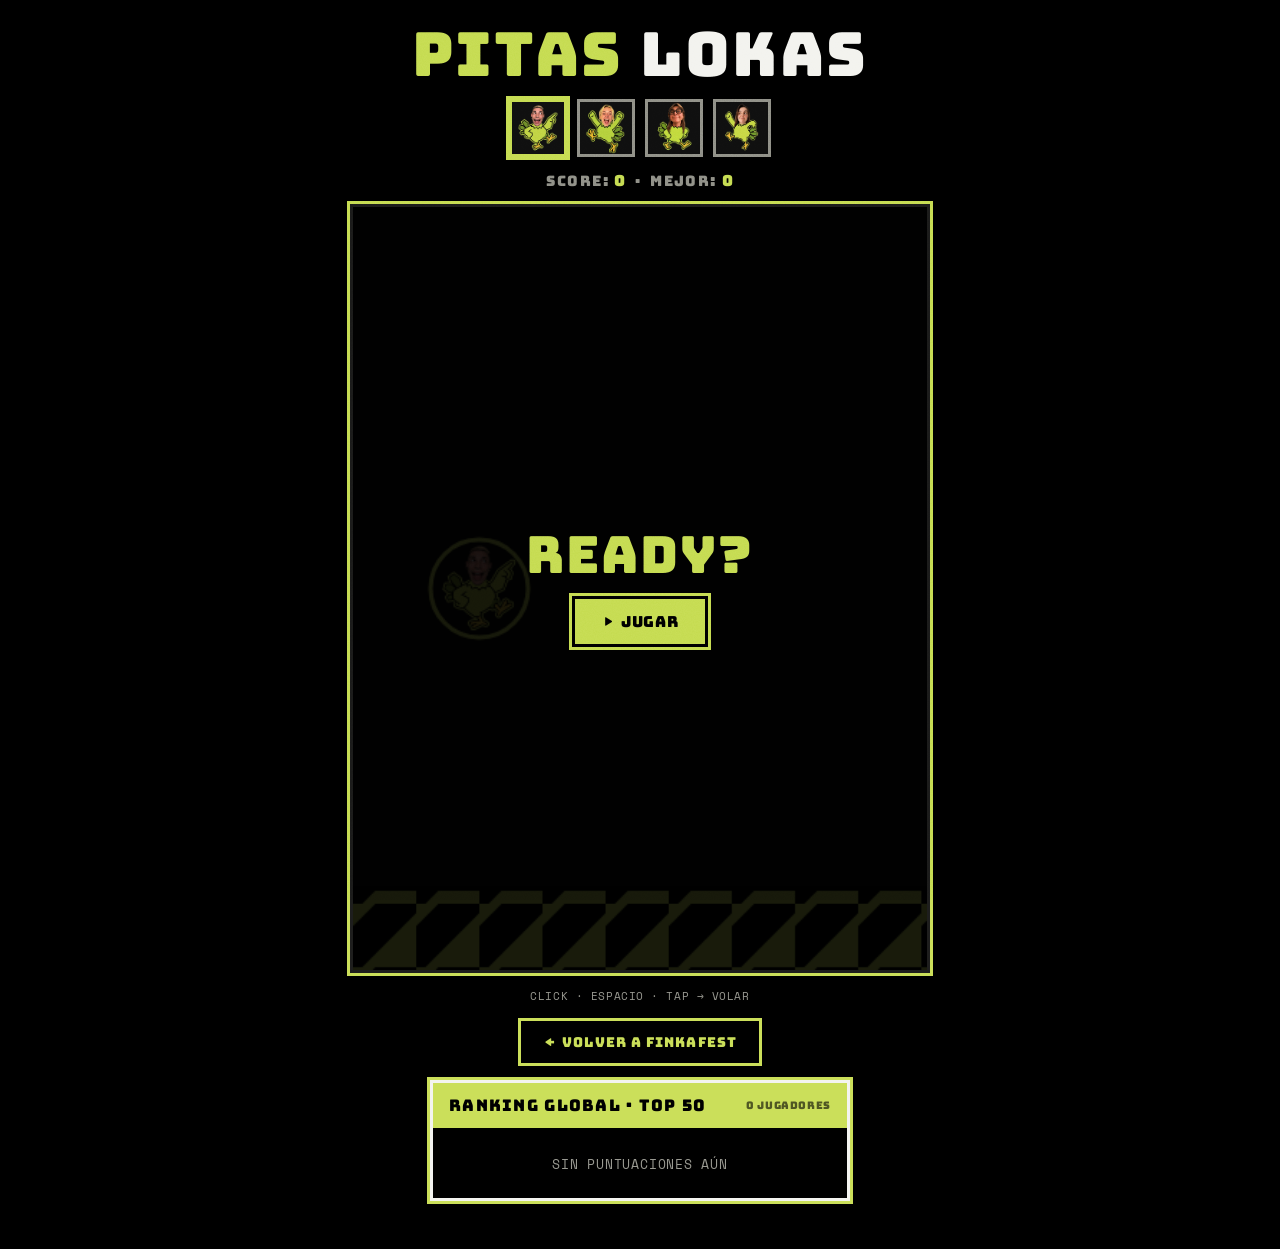
<file: gallibird.html>
<!DOCTYPE html>
<html lang="es">
<head>
  <meta charset="UTF-8">
  <meta name="viewport" content="width=device-width, initial-scale=1.0">
  <title>FINKAFEST · PITAS LOKAS</title>
  <link rel="icon" href="images/favicon.svg" type="image/svg+xml" />
  <link rel="preconnect" href="https://fonts.googleapis.com">
  <link href="https://fonts.googleapis.com/css2?family=Anton&family=Bungee&family=Space+Mono:wght@400;700&display=swap" rel="stylesheet">

  <!--
  ══════════════════════════════════════════════════════
   SETUP FIREBASE (2 minutos)
  ══════════════════════════════════════════════════════
  1. Ve a https://console.firebase.google.com
  2. Crear proyecto → cualquier nombre → continuar
  3. Build → Realtime Database → Create database → Test mode → Done
  4. En la pestaña "Data" verás la URL:
       https://TU-PROYECTO-default-rtdb.firebaseio.com
  5. Pega esa URL en FIREBASE_URL aquí abajo (sin barra al final):
  ══════════════════════════════════════════════════════
  -->

  <style>
    :root {
      --bg: #000;
      --ink: #f4f4f0;
      --ink-dim: #9a9a92;
      --green: #cbdf5a;
      --red: #d84242;
      --stencil: "Bungee", "Anton", system-ui, sans-serif;
      --body: "Space Mono", monospace;
    }

    * { box-sizing: border-box; margin: 0; padding: 0; }

    html, body {
      width: 100%;
      min-height: 100%;
      background: var(--bg);
      color: var(--ink);
      font-family: var(--body);
      overflow-x: hidden;
    }

    html {
      background-color: #000;
      background-image:
        repeating-linear-gradient(-45deg, #000 0 22px, var(--green) 22px 44px),
        repeating-linear-gradient(-45deg, #000 0 22px, var(--green) 22px 44px);
      background-size: 90px 100%, 90px 100%;
      background-position: left top, right top;
      background-repeat: no-repeat;
      background-attachment: fixed;
    }

    body::before {
      content: "";
      position: fixed;
      inset: 0;
      background-image: url("data:image/svg+xml;utf8,<svg xmlns='http://www.w3.org/2000/svg' width='240' height='240'><filter id='n'><feTurbulence type='fractalNoise' baseFrequency='0.9' numOctaves='2' stitchTiles='stitch'/><feColorMatrix values='0 0 0 0 0 0 0 0 0 0 0 0 0 0 0 0 0 0 0.35 0'/></filter><rect width='100%' height='100%' filter='url(%23n)'/></svg>");
      opacity: 0.4;
      mix-blend-mode: overlay;
      pointer-events: none;
      z-index: 100;
    }

    #wrapper {
      position: relative;
      z-index: 2;
      display: flex;
      flex-direction: column;
      align-items: center;
      gap: 14px;
      padding: 24px 16px 48px;
    }

    /* ── Title ──────────────────────────────── */
    #game-title {
      font-family: var(--stencil);
      font-size: clamp(2.2rem, 7vw, 3.8rem);
      text-transform: uppercase;
      color: var(--green);
      letter-spacing: 0.04em;
      line-height: 1;
    }
    #game-title span { color: var(--ink); }

    /* ── HUD ────────────────────────────────── */
    #hud {
      font-family: var(--stencil);
      font-size: 0.9rem;
      color: var(--ink-dim);
      letter-spacing: 0.1em;
      text-transform: uppercase;
    }
    #hud strong { color: var(--green); }

    /* ── Char picker ────────────────────────── */
    #char-select { display: flex; gap: 10px; }

    .char-btn {
      width: 58px;
      height: 58px;
      border: 3px solid var(--ink-dim);
      outline: 3px solid transparent;
      cursor: pointer;
      overflow: hidden;
      background: #111;
      padding: 0;
      border-radius: 0;
      transition: transform .08s, border-color .08s, outline-color .08s;
    }
    .char-btn img { width: 100%; height: 100%; object-fit: cover; display: block; pointer-events: none; }
    .char-btn:hover { transform: translate(-2px,-2px); border-color: var(--green); }
    .char-btn.active { border-color: var(--green); outline-color: var(--green); }

    /* ── Canvas wrap ────────────────────────── */
    #canvas-wrap { position: relative; }

    @media (min-width: 700px) {
      canvas {
        width: 580px;
        height: 769px;
      }
      #canvas-wrap { width: 580px; }
      #leaderboard { max-width: 580px; }
    }

    canvas {
      border: 3px solid var(--ink);
      outline: 3px solid var(--green);
      display: block;
      background: #000;
      cursor: pointer;
      image-rendering: -webkit-optimize-contrast;
    }

    /* ── Overlay ────────────────────────────── */
    #overlay {
      position: absolute;
      inset: 0;
      background: rgba(0,0,0,0.88);
      display: flex;
      flex-direction: column;
      align-items: center;
      justify-content: center;
      gap: 16px;
      z-index: 10;
    }

    #overlay-title {
      font-family: var(--stencil);
      font-size: clamp(2rem, 9vw, 3.2rem);
      text-transform: uppercase;
      color: var(--green);
      letter-spacing: 0.04em;
      line-height: 1;
    }

    #overlay-sub {
      font-family: var(--stencil);
      font-size: 0.95rem;
      color: var(--ink);
      letter-spacing: 0.08em;
      text-transform: uppercase;
      text-align: center;
    }

    /* Name input form */
    #name-form {
      display: flex;
      flex-direction: column;
      align-items: center;
      gap: 10px;
    }

    #name-label {
      font-family: var(--stencil);
      font-size: 0.75rem;
      color: var(--ink-dim);
      letter-spacing: 0.12em;
      text-transform: uppercase;
    }

    #name-input {
      background: #000;
      color: var(--green);
      border: 3px solid var(--green);
      font-family: var(--stencil);
      font-size: 1.5rem;
      letter-spacing: 0.15em;
      text-transform: uppercase;
      text-align: center;
      width: 220px;
      padding: 10px 14px;
      outline: none;
      border-radius: 0;
      caret-color: var(--green);
    }
    #name-input::placeholder { color: #333; }
    #name-input:focus { outline: 3px solid var(--ink); }

    .overlay-btn {
      display: inline-flex;
      align-items: center;
      gap: 10px;
      padding: 12px 26px;
      background: var(--green);
      color: #000;
      border: 3px solid #000;
      outline: 3px solid var(--green);
      font-family: var(--stencil);
      font-size: 0.95rem;
      letter-spacing: 0.06em;
      text-transform: uppercase;
      cursor: pointer;
      border-radius: 0;
      transition: transform .08s;
    }
    .overlay-btn:hover { transform: translate(-2px,-2px); background: var(--ink); }
    .overlay-btn:active { transform: translate(1px,1px); }
    .overlay-btn.secondary {
      background: transparent;
      color: var(--ink-dim);
      border-color: var(--ink-dim);
      outline-color: transparent;
      font-size: 0.75rem;
      padding: 8px 16px;
    }
    .overlay-btn.secondary:hover { background: transparent; color: var(--ink); border-color: var(--ink); transform: none; }

    /* ── Hint ───────────────────────────────── */
    #hint {
      font-size: 0.7rem;
      color: var(--ink-dim);
      letter-spacing: 0.05em;
      text-transform: uppercase;
    }

    /* ── Leaderboard ────────────────────────── */
    #leaderboard {
      width: 100%;
      max-width: 420px;
      border: 3px solid var(--ink);
      outline: 3px solid var(--green);
      background: #000;
      padding: 0;
    }

    #lb-header {
      background: var(--green);
      color: #000;
      font-family: var(--stencil);
      font-size: 1rem;
      letter-spacing: 0.08em;
      text-transform: uppercase;
      padding: 12px 16px;
      border-bottom: 3px solid #000;
      display: flex;
      justify-content: space-between;
      align-items: center;
    }

    #lb-status {
      font-size: 0.65rem;
      letter-spacing: 0.06em;
      color: #000;
      opacity: 0.6;
    }

    #lb-table {
      width: 100%;
      border-collapse: collapse;
      font-family: var(--body);
      font-size: 0.78rem;
    }

    #lb-table thead tr {
      border-bottom: 2px solid var(--green);
    }

    #lb-table th {
      padding: 8px 12px;
      text-align: left;
      color: var(--ink-dim);
      font-weight: 400;
      letter-spacing: 0.08em;
      text-transform: uppercase;
      font-size: 0.65rem;
    }
    #lb-table th:last-child { text-align: right; }

    #lb-table td {
      padding: 8px 12px;
      border-bottom: 1px solid #1a1a1a;
      letter-spacing: 0.04em;
    }
    #lb-table td:last-child { text-align: right; }

    #lb-table tr:last-child td { border-bottom: none; }

    .lb-rank {
      font-family: var(--stencil);
      color: var(--ink-dim);
      width: 30px;
    }
    .lb-rank.top3 { color: var(--green); }

    .lb-name {
      font-family: var(--stencil);
      letter-spacing: 0.1em;
      text-transform: uppercase;
    }

    .lb-score {
      font-family: var(--stencil);
      color: var(--green);
      font-size: 0.95rem;
    }

    .lb-date { color: var(--ink-dim); font-size: 0.65rem; }

    .lb-mini {
      width: 32px;
      padding: 4px 6px 4px 12px;
    }
    .lb-mini img {
      width: 28px;
      height: 28px;
      object-fit: cover;
      border-radius: 50%;
      border: 2px solid var(--ink-dim);
      display: block;
    }
    #lb-table tr.highlight .lb-mini img { border-color: var(--green); }

    #lb-table tr.highlight td { background: rgba(203,223,90,0.08); }
    #lb-table tr.highlight .lb-name { color: var(--green); }

    #lb-empty {
      padding: 24px 16px;
      text-align: center;
      color: var(--ink-dim);
      font-size: 0.8rem;
      letter-spacing: 0.06em;
      text-transform: uppercase;
    }
  </style>
</head>
<body>
<div id="wrapper">

  <div id="game-title">PITAS<span> LOKAS</span></div>

  <div id="char-select">
    <button class="char-btn active" data-i="0"><img src="images/gallidiego.png"  alt="Diego"></button>
    <button class="char-btn"        data-i="1"><img src="images/galliisthar.png" alt="Isthar"></button>
    <button class="char-btn"        data-i="2"><img src="images/gallilara.png"   alt="Lara"></button>
    <button class="char-btn"        data-i="3"><img src="images/gallilau.png"    alt="Lau"></button>
  </div>

  <div id="hud">SCORE: <strong id="score-val">0</strong> &nbsp;·&nbsp; MEJOR: <strong id="best-val">0</strong></div>

  <div id="canvas-wrap">
    <canvas id="canvas" width="400" height="530"></canvas>

    <div id="overlay">
      <div id="overlay-title">READY?</div>
      <div id="overlay-sub" style="display:none"></div>

      <!-- Name form (shown after game over) -->
      <div id="name-form" style="display:none">
        <div id="name-label">TU NOMBRE * · MÁX 9 CHARS</div>
        <input id="name-input" type="text" maxlength="9" placeholder="OBLIGATORIO" autocomplete="off" spellcheck="false">
      </div>

      <button class="overlay-btn" id="overlay-btn">▶ JUGAR</button>
      <button class="overlay-btn secondary" id="skip-btn" style="display:none">SALTAR →</button>
    </div>
  </div>

  <div id="hint">CLICK · ESPACIO · TAP → VOLAR</div>

  <a href="index.html" style="
    display: inline-flex; align-items: center; gap: 8px;
    padding: 12px 22px;
    background: #000; color: var(--green);
    border: 3px solid var(--green); outline: 3px solid transparent;
    font-family: var(--stencil); font-size: 0.85rem;
    letter-spacing: 0.08em; text-transform: uppercase;
    text-decoration: none;
    transition: transform .08s;
  " onmouseover="this.style.transform='translate(-2px,-2px)'" onmouseout="this.style.transform=''">
    ← VOLVER A FINKAFEST
  </a>

  <!-- ── Leaderboard ── -->
  <div id="leaderboard">
    <div id="lb-header">
      RANKING GLOBAL · TOP 50
      <span id="lb-status">...</span>
    </div>
    <div id="lb-empty">CARGANDO...</div>
    <table id="lb-table" style="display:none">
      <thead>
        <tr>
          <th>#</th>
          <th></th>
          <th>NOMBRE</th>
          <th>SCORE</th>
          <th>FECHA</th>
        </tr>
      </thead>
      <tbody id="lb-body"></tbody>
    </table>
  </div>

</div><!-- /wrapper -->

<script>
// ══════════════════════════════════════════════════════
//  CONFIGURACIÓN FIREBASE
//  Pega aquí la URL de tu Realtime Database
//  Ej: https://mi-festival-default-rtdb.firebaseio.com
// ══════════════════════════════════════════════════════
const FIREBASE_URL = 'https://finkafest-default-rtdb.europe-west1.firebasedatabase.app';

// ── Canvas setup ──────────────────────────────────────
const canvas = document.getElementById('canvas');
const ctx    = canvas.getContext('2d');
ctx.imageSmoothingEnabled = true;
ctx.imageSmoothingQuality = 'high';
const W = canvas.width, H = canvas.height;
const GH = 58; // ground height

// ── Game state ────────────────────────────────────────
let state = 'idle'; // idle | playing | dead | submitting
let score = 0, best = 0, raf;
let lastHighlight = -1; // row index of player's new score

// ── Bird ──────────────────────────────────────────────
const B = {
  x: 88, y: H / 2,
  vy: 0,
  gravity: 0.44,
  flap: -6.5,
  size: 68,
  rot: 0,
};

// ── Pillars ───────────────────────────────────────────
const PW = 56, GAP = 148, SPEED = 2.8, INTERVAL = 90;
let pillars = [], pillarTimer = 0;

// ── Characters ────────────────────────────────────────
const SRCS = [
  'images/gallidiego.png',
  'images/galliisthar.png',
  'images/gallilara.png',
  'images/gallilau.png',
];
const MINIS = [
  'images/minis/diego.png',
  'images/minis/isthar.png',
  'images/minis/lara.png',
  'images/minis/laura.png',
];
const urlChar = parseInt(new URLSearchParams(window.location.search).get('char') ?? '0');
let currentChar = isNaN(urlChar) ? 0 : Math.min(3, Math.max(0, urlChar));
const imgs = SRCS.map(src => { const i = new Image(); i.src = src; return i; });

document.querySelectorAll('.char-btn').forEach(btn => {
  btn.classList.toggle('active', +btn.dataset.i === currentChar);
  btn.addEventListener('click', () => {
    document.querySelectorAll('.char-btn').forEach(b => b.classList.remove('active'));
    btn.classList.add('active');
    currentChar = +btn.dataset.i;
  });
});

// ── Ground stripe pattern ─────────────────────────────
let groundPat = null;
function buildGroundPattern() {
  const oc = Object.assign(document.createElement('canvas'), { width: 44, height: 44 });
  const ox = oc.getContext('2d');
  ox.fillStyle = '#000';
  ox.fillRect(0, 0, 44, 44);
  ox.strokeStyle = '#cbdf5a';
  ox.lineWidth = 22;
  ox.beginPath();
  [[-11,11,11,-11],[11,55,55,11],[33,55,55,33]].forEach(([x1,y1,x2,y2]) => {
    ox.moveTo(x1,y1); ox.lineTo(x2,y2);
  });
  ox.stroke();
  return ctx.createPattern(oc, 'repeat');
}

// ── Overlay helpers ───────────────────────────────────
const overlayEl   = document.getElementById('overlay');
const titleEl     = document.getElementById('overlay-title');
const subEl       = document.getElementById('overlay-sub');
const nameFormEl  = document.getElementById('name-form');
const nameInputEl = document.getElementById('name-input');
const overlayBtn  = document.getElementById('overlay-btn');
const skipBtn     = document.getElementById('skip-btn');

nameInputEl.addEventListener('input', () => {
  nameInputEl.value = nameInputEl.value.toUpperCase();
});
nameInputEl.addEventListener('keydown', e => {
  if (e.key === 'Enter') handleSubmit();
  e.stopPropagation();
});

function showOverlay(mode) {
  overlayEl.style.display = 'flex';
  if (mode === 'idle') {
    titleEl.textContent    = 'READY?';
    subEl.style.display    = 'none';
    nameFormEl.style.display = 'none';
    overlayBtn.textContent = '▶ JUGAR';
    overlayBtn.style.display = '';
    skipBtn.style.display  = 'none';
  } else if (mode === 'dead') {
    titleEl.textContent    = 'GAME OVER';
    subEl.textContent      = `SCORE: ${score}`;
    subEl.style.display    = '';
    nameFormEl.style.display = 'flex';
    nameInputEl.value      = '';
    overlayBtn.textContent = '💾 GUARDAR';
    overlayBtn.style.display = '';
    skipBtn.textContent    = 'SALTAR →';
    skipBtn.style.display  = '';
    setTimeout(() => nameInputEl.focus(), 50);
  } else if (mode === 'submitting') {
    titleEl.textContent    = 'GUARDANDO...';
    subEl.style.display    = 'none';
    nameFormEl.style.display = 'none';
    overlayBtn.style.display = 'none';
    skipBtn.style.display  = 'none';
  } else if (mode === 'saved') {
    titleEl.textContent    = '¡GUARDADO!';
    subEl.textContent      = `SCORE: ${score}`;
    subEl.style.display    = '';
    nameFormEl.style.display = 'none';
    overlayBtn.textContent = '↺ REINTENTAR';
    overlayBtn.style.display = '';
    skipBtn.style.display  = 'none';
  }
}

// ── Game logic ────────────────────────────────────────
function reset() {
  B.y = H / 2; B.vy = 0; B.rot = 0;
  pillars = []; pillarTimer = 0; score = 0;
  document.getElementById('score-val').textContent = '0';
}

function flap() {
  if (state === 'dead' || state === 'submitting') return;
  if (state === 'idle') { showReady(); return; }
  if (state === 'ready') { beginPlay(); return; }
  B.vy = B.flap;
}

function showReady() {
  reset();
  const topH = ((H - GH - GAP) / 2) | 0;
  pillars.push({ x: Math.round(W * 0.65), topH, scored: false });
  state = 'ready';
  overlayEl.style.display = 'none';
}

function beginPlay() {
  state = 'playing';
  B.vy = B.flap;
}

function gameOver() {
  state = 'dead';
  if (score > best) best = score;
  document.getElementById('best-val').textContent = best;
  B.y = H / 2; B.vy = 0; B.rot = 0;
  showOverlay('dead');
}

async function handleSubmit() {
  const raw = nameInputEl.value.trim();
  if (!raw) {
    nameInputEl.style.borderColor = 'var(--red)';
    nameInputEl.placeholder = 'PON TU NOMBRE →';
    nameInputEl.focus();
    return;
  }
  nameInputEl.style.borderColor = 'var(--green)';
  const name = raw.slice(0, 9).toUpperCase();
  showOverlay('submitting');
  state = 'submitting';
  const scores = await saveScore(name, score);
  renderLeaderboard(scores);
  showOverlay('saved');
  state = 'dead';
  document.querySelector('#leaderboard').scrollIntoView({ behavior: 'smooth', block: 'nearest' });
}

overlayBtn.addEventListener('click', () => {
  if (state === 'idle' || state === 'dead') {
    if (overlayBtn.textContent.includes('GUARDAR')) { handleSubmit(); return; }
    showReady();
  }
});

skipBtn.addEventListener('click', () => {
  showOverlay('saved');
  renderLeaderboard(null);
  state = 'dead';
});

// ── Update ────────────────────────────────────────────
function circleRect(cx, cy, cr, rx, ry, rw, rh) {
  const nx = Math.max(rx, Math.min(cx, rx + rw));
  const ny = Math.max(ry, Math.min(cy, ry + rh));
  return (cx - nx) ** 2 + (cy - ny) ** 2 < cr * cr;
}

function update() {
  if (state !== 'playing') return;

  B.vy  += B.gravity;
  B.y   += B.vy;
  B.rot  = Math.max(-28, Math.min(90, B.vy * 5));

  if (B.y + B.size / 2 >= H - GH || B.y - B.size / 2 <= 0) { gameOver(); return; }

  if (++pillarTimer >= INTERVAL) {
    pillarTimer = 0;
    const minTop = 55, maxTop = H - GH - GAP - 55;
    const topH = (Math.random() * (maxTop - minTop) + minTop) | 0;
    pillars.push({ x: W + 8, topH, scored: false });
  }

  const r = B.size / 2 - 6;
  for (let i = pillars.length - 1; i >= 0; i--) {
    const p = pillars[i];
    p.x -= SPEED;
    if (!p.scored && p.x + PW < B.x) {
      p.scored = true; score++;
      document.getElementById('score-val').textContent = score;
    }
    if (
      circleRect(B.x, B.y, r, p.x, 0, PW, p.topH) ||
      circleRect(B.x, B.y, r, p.x, p.topH + GAP, PW, H)
    ) { gameOver(); return; }
    if (p.x + PW < 0) pillars.splice(i, 1);
  }
}

// ── Draw ──────────────────────────────────────────────
function drawPillar(x, y, w, h, isTop) {
  if (h <= 0) return;

  // Body
  ctx.fillStyle = '#0e0e0e';
  ctx.fillRect(x, y, w, h);

  // Horizontal block lines (masonry texture)
  ctx.save();
  ctx.beginPath();
  ctx.rect(x, y, w, h);
  ctx.clip();
  ctx.strokeStyle = '#cbdf5a';
  ctx.lineWidth = 1;
  ctx.globalAlpha = 0.18;
  const step = 18;
  for (let ly = (y + step - (y % step)); ly < y + h; ly += step) {
    ctx.beginPath(); ctx.moveTo(x, ly); ctx.lineTo(x + w, ly); ctx.stroke();
  }
  ctx.globalAlpha = 1;
  ctx.restore();

  // Outer border
  ctx.strokeStyle = '#cbdf5a';
  ctx.lineWidth = 3;
  ctx.strokeRect(x, y, w, h);

  // Capital (wide flat cap at the open end)
  const CH = 14, CX = x - 7, CW = w + 14;
  const CY = isTop ? y + h - CH : y;
  ctx.fillStyle = '#1c1c1c';
  ctx.fillRect(CX, CY, CW, CH);
  ctx.strokeStyle = '#cbdf5a';
  ctx.lineWidth = 3;
  ctx.strokeRect(CX, CY, CW, CH);

  // Accent line on capital
  ctx.fillStyle = '#cbdf5a';
  ctx.globalAlpha = 0.35;
  ctx.fillRect(CX + 4, CY + 4, CW - 8, 2);
  ctx.globalAlpha = 1;
}

function draw() {
  ctx.fillStyle = '#080808';
  ctx.fillRect(0, 0, W, H - GH);

  // Scanlines
  for (let y = 0; y < H - GH; y += 4) {
    ctx.fillStyle = 'rgba(0,0,0,0.18)';
    ctx.fillRect(0, y, W, 2);
  }

  for (const p of pillars) {
    drawPillar(p.x, 0, PW, p.topH, true);
    drawPillar(p.x, p.topH + GAP, PW, H - GH - (p.topH + GAP), false);
  }

  // Ground
  ctx.fillStyle = '#cbdf5a';
  ctx.fillRect(0, H - GH, W, GH);
  ctx.fillStyle = '#000';
  ctx.fillRect(0, H - GH, W, 3);
  if (!groundPat) groundPat = buildGroundPattern();
  ctx.save();
  ctx.fillStyle = groundPat;
  ctx.fillRect(0, H - GH + 3, W, GH - 3);
  ctx.restore();

  // Bird
  const img = imgs[currentChar];
  ctx.save();
  ctx.translate(B.x, B.y);
  ctx.rotate(B.rot * Math.PI / 180);
  ctx.beginPath();
  ctx.arc(0, 0, B.size / 2, 0, Math.PI * 2);
  ctx.clip();
  if (img.complete && img.naturalWidth > 0) {
    ctx.drawImage(img, -B.size / 2, -B.size / 2, B.size, B.size);
  } else {
    ctx.fillStyle = '#cbdf5a'; ctx.fill();
  }
  ctx.restore();

  // Bird ring
  ctx.save();
  ctx.translate(B.x, B.y);
  ctx.rotate(B.rot * Math.PI / 180);
  ctx.beginPath();
  ctx.arc(0, 0, B.size / 2, 0, Math.PI * 2);
  ctx.strokeStyle = '#cbdf5a';
  ctx.lineWidth = 3;
  ctx.stroke();
  ctx.restore();

  // In-game score
  if (state === 'playing') {
    ctx.font = '28px Bungee, sans-serif';
    ctx.textAlign = 'center';
    ctx.lineWidth = 5;
    ctx.strokeStyle = '#000';
    ctx.strokeText(score, W / 2, 44);
    ctx.fillStyle = '#cbdf5a';
    ctx.fillText(score, W / 2, 44);
  }
}

function loop() {
  if (state === 'playing') update();
  draw();
  requestAnimationFrame(loop);
}

loop(); // render loop arranca desde el inicio

// ── Input ─────────────────────────────────────────────
document.addEventListener('keydown', e => {
  if (e.code === 'Space' || e.code === 'ArrowUp') { e.preventDefault(); flap(); }
});
canvas.addEventListener('click', flap);
canvas.addEventListener('touchstart', e => { e.preventDefault(); flap(); }, { passive: false });

// ── Firebase leaderboard ──────────────────────────────
const DB = `${FIREBASE_URL}/leaderboard.json`;

async function fetchScores() {
  try {
    const res = await fetch(DB);
    if (!res.ok) return [];
    const data = await res.json();
    return Array.isArray(data) ? data : [];
  } catch { return []; }
}

async function saveScore(name, pts) {
  let scores = await fetchScores();
  const entry = { name: name.slice(0, 9).toUpperCase(), score: pts, date: new Date().toISOString().slice(0, 10), mini: MINIS[currentChar] };
  scores.push(entry);
  scores.sort((a, b) => b.score - a.score);
  scores = scores.slice(0, 50);
  lastHighlight = scores.findIndex(s => s === entry);
  try {
    await fetch(DB, {
      method: 'PUT',
      headers: { 'Content-Type': 'application/json' },
      body: JSON.stringify(scores),
    });
  } catch { /* show local result anyway */ }
  return scores;
}

// ── Render leaderboard ────────────────────────────────
function renderLeaderboard(scores) {
  const emptyEl  = document.getElementById('lb-empty');
  const tableEl  = document.getElementById('lb-table');
  const bodyEl   = document.getElementById('lb-body');
  const statusEl = document.getElementById('lb-status');

  if (!scores || scores.length === 0) {
    emptyEl.textContent = scores === null ? 'SIN PUNTUACIONES AÚN' : 'SIN CONEXIÓN';
    emptyEl.style.display = '';
    tableEl.style.display = 'none';
    statusEl.textContent  = scores === null ? '0 JUGADORES' : 'OFFLINE';
    return;
  }

  statusEl.textContent = `${scores.length} JUGADORES`;
  emptyEl.style.display = 'none';
  tableEl.style.display = '';

  bodyEl.innerHTML = scores.map((s, i) => `
    <tr class="${i === lastHighlight ? 'highlight' : ''}">
      <td class="lb-rank ${i < 3 ? 'top3' : ''}">${i + 1}</td>
      <td class="lb-mini">${s.mini ? `<img src="${s.mini}" alt="">` : ''}</td>
      <td class="lb-name">${s.name}</td>
      <td class="lb-score">${s.score}</td>
      <td class="lb-date">${s.date}</td>
    </tr>
  `).join('');
}

// Load leaderboard on page load
(async () => {
  const scores = await fetchScores();
  renderLeaderboard(scores.length > 0 ? scores : null);
})();
</script>
</body>
</html>
</file>
